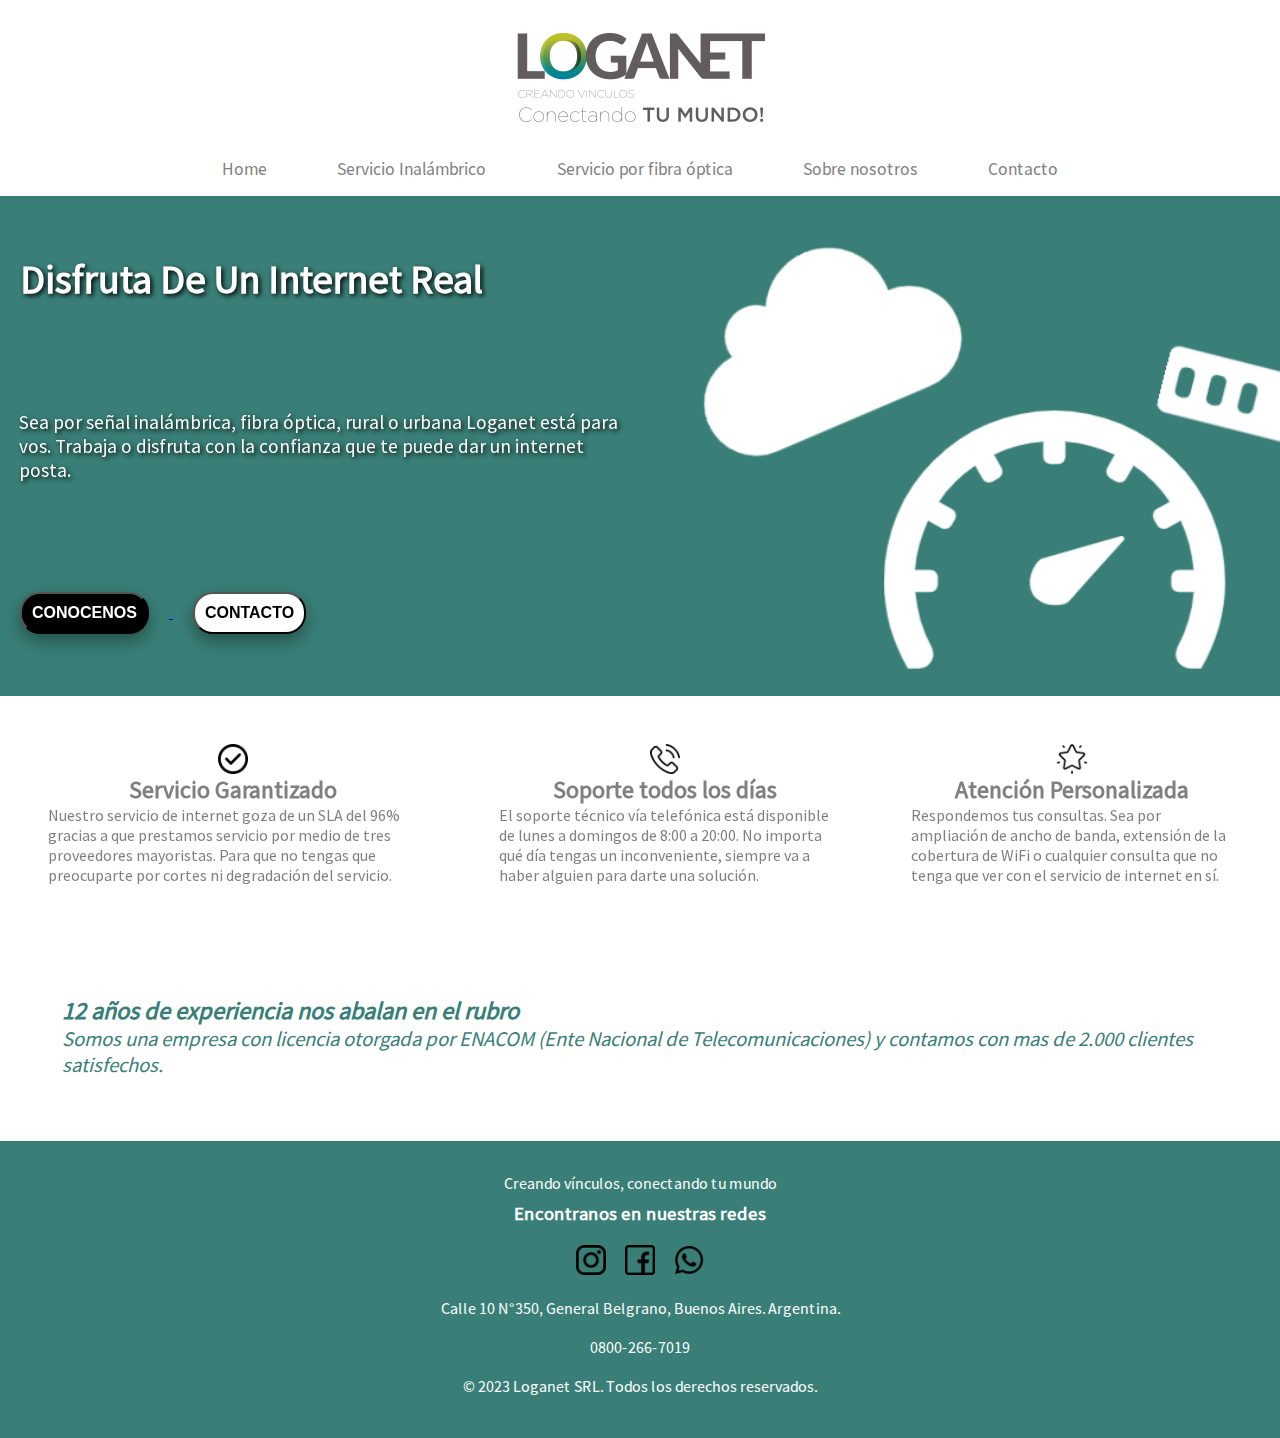
<file: index.html>
<!DOCTYPE html>
<html lang="es">

<head>
    <meta charset="UTF-8">
    <meta http-equiv="X-UA-Compatible" content="IE=edge">
    <meta name="viewport" content="width=device-width, initial-scale=1.0">
    <meta name="description" content="Loganet es una empresa dedicada a la prestacion de servicio de internet banda ancha tanto en el área urbana como rural.">
    <meta name="keywords" content="Internet, wifi, banda ancha">
    <title>Loganet Internet</title>
    <link rel="stylesheet" href="./css/styles.css">
    <link href="https://unpkg.com/aos@2.3.1/dist/aos.css" rel="stylesheet">
</head>

<body>
    <header data-aos="fade-down" data-aos-duration="1000" class="bloque-encabezado">
        <div class="logo">
            <a href="../index.html">
                <div class="logo-principal">
                    <img src="./img/loganet-logo.png" alt="Loganet Logo">
                </div>
            </a>
        </div>
        <nav class="menu-pincipal">
            <ul class="barra-navegacion">
                <li><a class="hover-boton" href="./index.html">Home</a></li>
                <li><a class="hover-boton" href="./pages/servicio-inalambrico.html">Servicio Inalámbrico</a></li>
                <li><a class="hover-boton" href="./pages/fibra-optica.html">Servicio por fibra óptica</a></li>
                <li><a class="hover-boton" href="./pages/nosotros.html">Sobre nosotros</a></li>
                <li><a class="hover-boton" href="./pages/contacto.html">Contacto</a></li>
            </ul>
        </nav>
    </header>
    <main>
        <section class="body-intro">
            <h1 data-aos="fade-up" data-aos-duration="1000" class="titulo-principal">Disfruta De Un Internet Real</h1>
            <p data-aos="fade-up" data-aos-duration="1000" class="p-principal">Sea por señal inalámbrica, fibra óptica, rural o
                urbana Loganet está para vos.
                Trabaja o disfruta con la
                confianza que te puede dar un internet posta.</p>
            <div data-aos="fade-up" data-aos-duration="1000" class="btn">
                <a href="./pages/nosotros.html"> <button class="botones__principales">CONOCENOS</button> </a>
                <a href="./pages/contacto.html"><button
                        class="botones__principales botones__principales--blanco">CONTACTO</button> </a>
            </div>
        </section>
        <section class="caracteristicas">
            <div data-aos="fade-right" data-aos-duration="1000" class="servicio">
                <img class="icono" src="./img/check.png" alt="icono de check" height="30">
                <h2 class="titulos-index">Servicio Garantizado</h2>
                <p>Nuestro servicio de internet goza de un SLA del 96% gracias a que prestamos servicio por medio de
                    tres
                    proveedores mayoristas. Para que no tengas que preocuparte por cortes ni degradación del servicio.
                </p>
            </div>
            <div data-aos="fade-right" data-aos-duration="1500" class="servicio">
                <img src="./img/llamada.png" alt="icono de telefono" height="30">
                <h2 class="titulos-index">Soporte todos los días</h2>
                <p>El soporte técnico vía telefónica está disponible de lunes a domingos de 8:00 a 20:00. No importa qué
                    día
                    tengas un inconveniente, siempre va a haber alguien para darte una solución.</p>
            </div>
            <div data-aos="fade-right" data-aos-duration="2000" class="servicio">
                <img src="./img/estrella.png" alt="icono de estrella" height="30">
                <h2 class="titulos-index">Atención Personalizada</h2>
                <p>Respondemos tus consultas. Sea por ampliación de ancho de banda, extensión de la cobertura de WiFi o
                    cualquier consulta que no tenga que ver con el servicio de internet en sí.</p>
            </div>
        </section>
        <article class="salida-index">
            <h3 class="titulo-experiencia">12 años de experiencia nos abalan en el rubro</h3>
            <p>Somos una empresa con licencia otorgada por ENACOM (Ente Nacional de Telecomunicaciones) y contamos con
                mas
                de 2.000 clientes satisfechos. </p>
        </article>
    </main>
    <footer class="pie-general">
        <p>Creando vínculos, conectando tu mundo</p>
        <section class="contactos">
            <h3 class="elemento-footer">Encontranos en nuestras redes</h3>
            <div class="iconos-contacto">
                <a class="elemento-footer" href="https://www.instagram.com/loganet.internet/" target="_blank"><img class="icono"
                        src="./img/instagram-logo.png" alt="Nuestro Instagram"></a>
                <a class="elemento-footer" href="https://www.facebook.com/loganet.internet" target="_blank"><img class="icono"
                        src="./img/facebook-logo.png" alt="Nuestro Facebook"></a>
                <a class="elemento-footer"
                    href="https://api.whatsapp.com/send/?phone=5492241541600&text&type=phone_number&app_absent=0"
                    target="_blank"><img class="icono" src="./img/whatsapp-logo.png" alt="Nuestro WhastApp"></a>
            </div>
        </section>
        <div class="elemento-footer">
            Calle 10 N°350, General Belgrano, Buenos Aires. Argentina.
        </div>
        <div class="elemento-footer">
            0800-266-7019
        </div>
        <div class="elemento-footer">
            © 2023 Loganet SRL. Todos los derechos reservados.
        </div>
    </footer>
    <script src="https://unpkg.com/aos@2.3.1/dist/aos.js"></script>
    <script>
        AOS.init();
    </script>
</body>

</html>
</file>
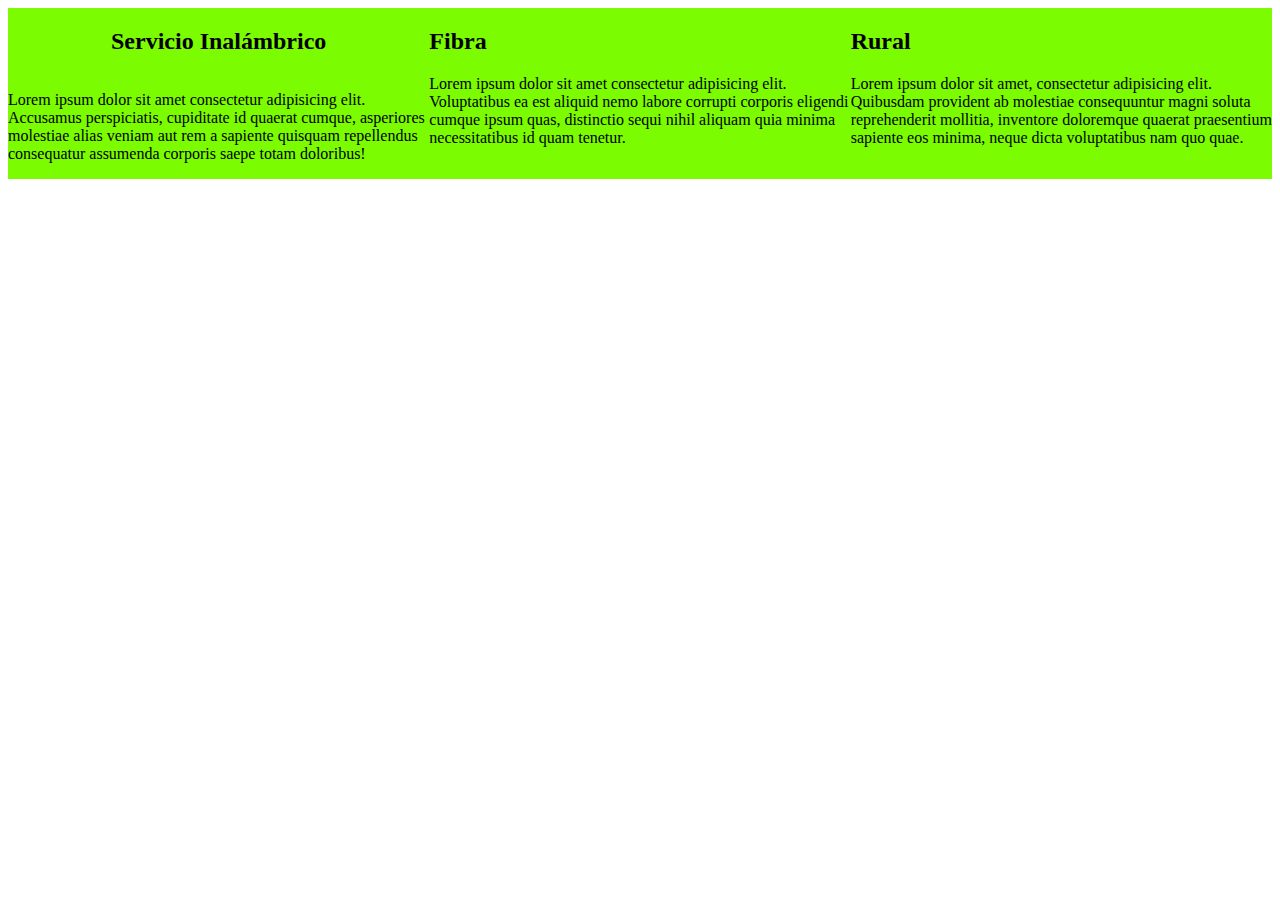
<file: prueba.html>
<!DOCTYPE html>
<html lang="en">
<head>
    <meta charset="UTF-8">
    <meta http-equiv="X-UA-Compatible" content="IE=edge">
    <meta name="viewport" content="width=device-width, initial-scale=1.0">
    <title>Prueba</title>
    <link rel="stylesheet" href="/prueba.css">
</head>
<body>
    <section class="caracteristicas">
        <div class="div-aire">
            <h2>Servicio Inalámbrico</h2>
            <p>Lorem ipsum dolor sit amet consectetur adipisicing elit. Accusamus perspiciatis, cupiditate id quaerat cumque, asperiores molestiae alias veniam aut rem a sapiente quisquam repellendus consequatur assumenda corporis saepe totam doloribus!</p>
        </div>
        <div class="div-fibra">
            <h2>Fibra</h2>
            <p>Lorem ipsum dolor sit amet consectetur adipisicing elit. Voluptatibus ea est aliquid nemo labore corrupti corporis eligendi cumque ipsum quas, distinctio sequi nihil aliquam quia minima necessitatibus id quam tenetur.</p>
        </div>
        <div class="div-rural">
            <h2>Rural</h2>
            <p>Lorem ipsum dolor sit amet, consectetur adipisicing elit. Quibusdam provident ab molestiae consequuntur magni soluta reprehenderit mollitia, inventore doloremque quaerat praesentium sapiente eos minima, neque dicta voluptatibus nam quo quae. </p>
        </div>
    </section>
</body>
</html>
</file>
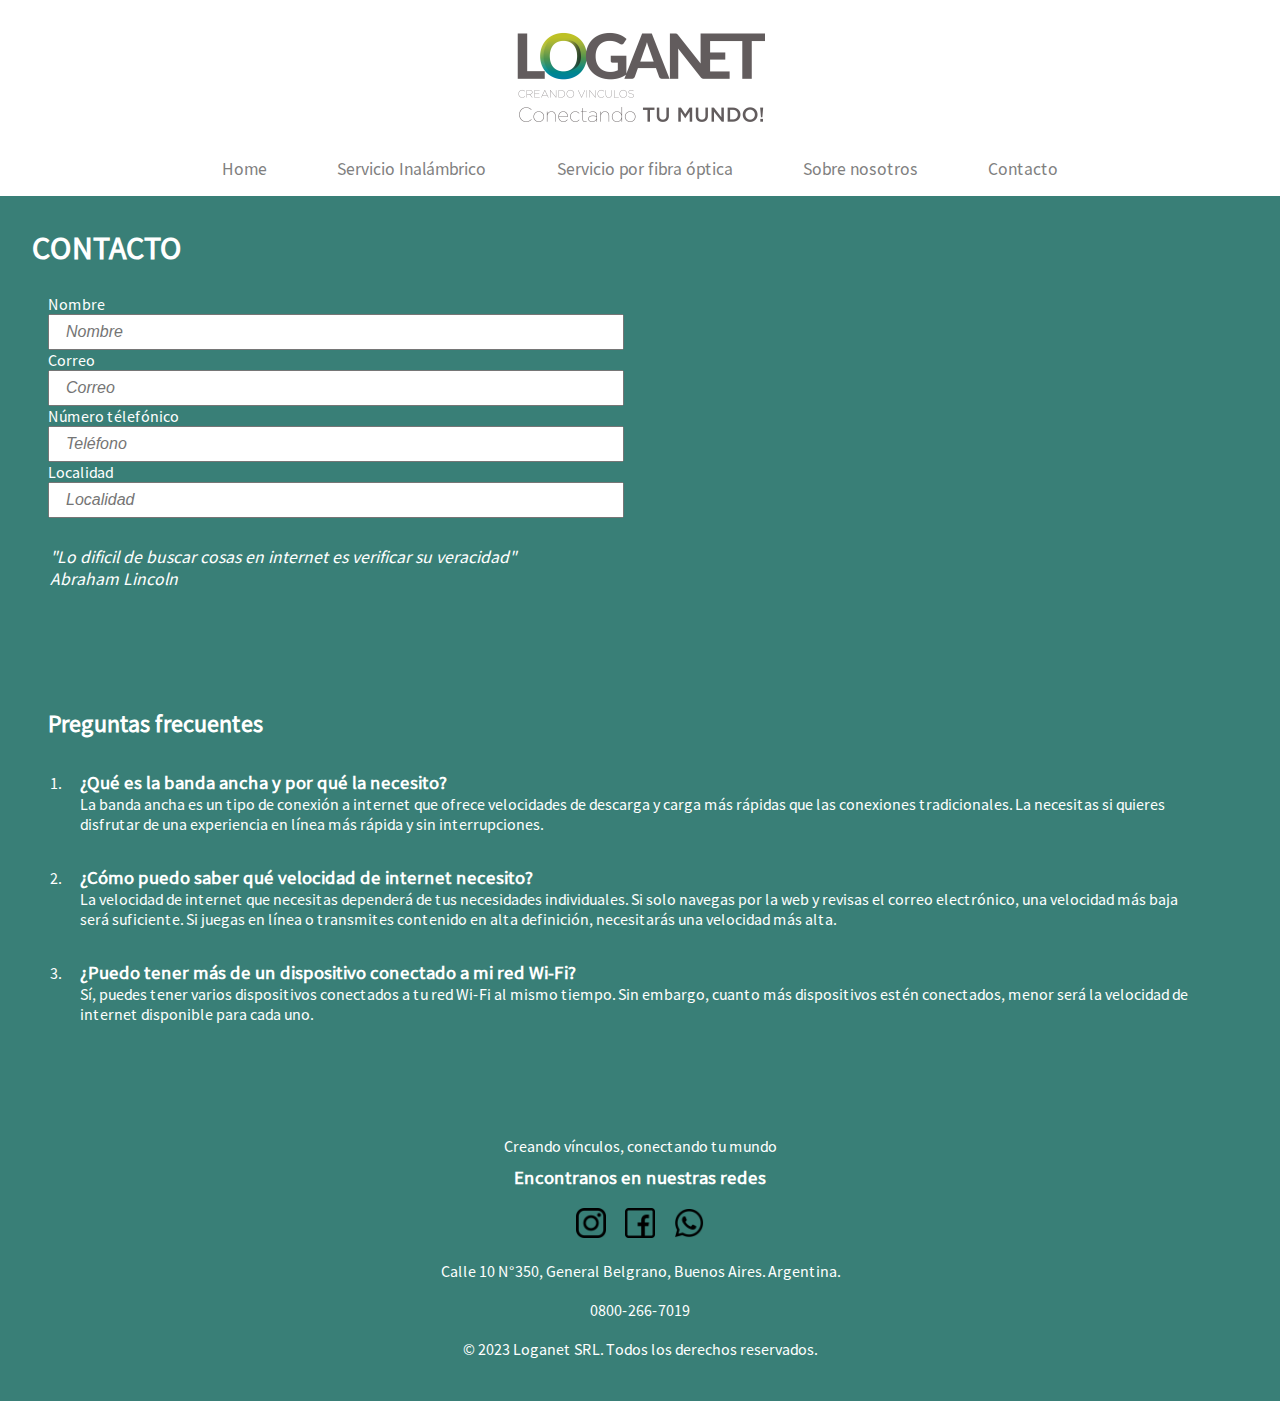
<file: pages/contacto.html>
<!DOCTYPE html>
<html lang="en">

<head>
    <meta charset="UTF-8">
    <meta http-equiv="X-UA-Compatible" content="IE=edge">
    <meta name="viewport" content="width=device-width, initial-scale=1.0"><meta name="description" content="Ponete en contacto con Loganet para resolver tus dudas.">
    <meta name="keywords" content="Internet, wifi, banda ancha, redes sociales, mensajes">
    <link rel="stylesheet" href="../css/styles.css">
    <link href="https://unpkg.com/aos@2.3.1/dist/aos.css" rel="stylesheet">
    <title>Contacto</title>
</head>

<body>
    <header data-aos="fade-down" data-aos-duration="1000" class="bloque-encabezado">
        <div class="logo">
            <a href="../index.html">
                <div class="logo-principal">
                    <img src="../img/loganet-logo.png" alt="Loganet Logo">
                </div>
            </a>
        </div>
        <nav class="menu-pincipal">
            <ul class="barra-navegacion">
                <li><a class="hover-boton" href="../index.html">Home</a></li>
                <li><a class="hover-boton" href="./servicio-inalambrico.html">Servicio Inalámbrico</a></li>
                <li><a class="hover-boton" href="./fibra-optica.html">Servicio por fibra óptica</a></li>
                <li><a class="hover-boton" href="./nosotros.html">Sobre nosotros</a></li>
                <li><a class="hover-boton" href="./contacto.html">Contacto</a></li>
            </ul>
        </nav>
    </header>
    <main>
        <section class="seccion-contacto">
            <h1 class="titulo-contacto">CONTACTO</h1>
            <form class="formulario-contacto" id="formulario">
                <label for="name">Nombre</label>
                <input class="imput" type="text" name="nombre" id="name" placeholder="Nombre">
                <label for="email">Correo</label>
                <input class="imput" type="email" name="correo" id="email" placeholder="Correo">
                <label for="tel">Número télefónico</label>
                <input class="imput" type="text" name="telefono" id="tel" placeholder="Teléfono">
                <label for="localidad">Localidad</label>
                <input class="imput" type="text" name="localidad" id="localidad" placeholder="Localidad">
            </form>
            <div class="frase">
                "Lo dificil de buscar cosas en internet es verificar su veracidad"
                <br>
                Abraham Lincoln
            </div>
            <div class="mapa-google">
                <iframe
                    src="https://www.google.com/maps/embed?pb=!1m14!1m8!1m3!1d12948.621619773094!2d-58.49802975507813!3d-35.77155876219654!3m2!1i1024!2i768!4f13.1!3m3!1m2!1s0x9597f1d2a5830ba5%3A0xfbe9ffa8bdefb3b4!2sLoganet!5e0!3m2!1ses-419!2sar!4v1678726118395!5m2!1ses-419!2sar"
                    width=100% height="auto" style="border:0;" allowfullscreen="" loading="lazy"
                    referrerpolicy="no-referrer-when-downgrade"></iframe>
            </div>
        </section>
        <div class="seccion-faq">
            <h2>Preguntas frecuentes</h2>
            <ol class="lista-faq">
                <li>
                    <h3>¿Qué es la banda ancha y por qué la necesito?</h3>
                    <p>La banda ancha es un tipo de conexión a internet que ofrece velocidades de descarga y carga más
                        rápidas que las conexiones tradicionales. La necesitas si quieres disfrutar de una experiencia
                        en línea más rápida y sin interrupciones.</p>
                </li>
                <li>
                    <h3>¿Cómo puedo saber qué velocidad de internet necesito?</h3>
                    <p>La velocidad de internet que necesitas dependerá de tus necesidades individuales. Si solo navegas
                        por la web y revisas el correo electrónico, una velocidad más baja será suficiente. Si juegas en
                        línea o transmites contenido en alta definición, necesitarás una velocidad más alta.</p>
                </li>
                <li>
                    <h3>¿Puedo tener más de un dispositivo conectado a mi red Wi-Fi?</h3>
                    <p>Sí, puedes tener varios dispositivos conectados a tu red Wi-Fi al mismo tiempo. Sin embargo,
                        cuanto más dispositivos estén conectados, menor será la velocidad de internet disponible para
                        cada uno.</p>
                </li>
            </ol>
        </div>
    </main>
    <footer class="pie-general">
        <p>Creando vínculos, conectando tu mundo</p>
        <section class="contactos">
            <h3 class="elemento-footer">Encontranos en nuestras redes</h3>
            <div class="iconos-contacto">
                <a class="elemento-footer" href="https://www.instagram.com/loganet.internet/" target="_blank"><img class="icono"
                        src="../img/instagram-logo.png" alt="Nuestro Instagram"></a>
                <a class="elemento-footer" href="https://www.facebook.com/loganet.internet" target="_blank"><img class="icono"
                        src="../img/facebook-logo.png" alt="Nuestro Facebook"></a>
                <a class="elemento-footer"
                    href="https://api.whatsapp.com/send/?phone=5492241541600&text&type=phone_number&app_absent=0"
                    target="_blank"><img class="icono" src="../img/whatsapp-logo.png" alt="Nuestro WhastApp"></a>
            </div>
        </section>
        <div class="elemento-footer">
            Calle 10 N°350, General Belgrano, Buenos Aires. Argentina.
        </div>
        <div class="elemento-footer">
            0800-266-7019
        </div>
        <div class="elemento-footer">
            © 2023 Loganet SRL. Todos los derechos reservados.
        </div>
    </footer>
    <script src="https://unpkg.com/aos@2.3.1/dist/aos.js"></script>
    <script>
        AOS.init();
    </script>
</body>

</html>
</file>
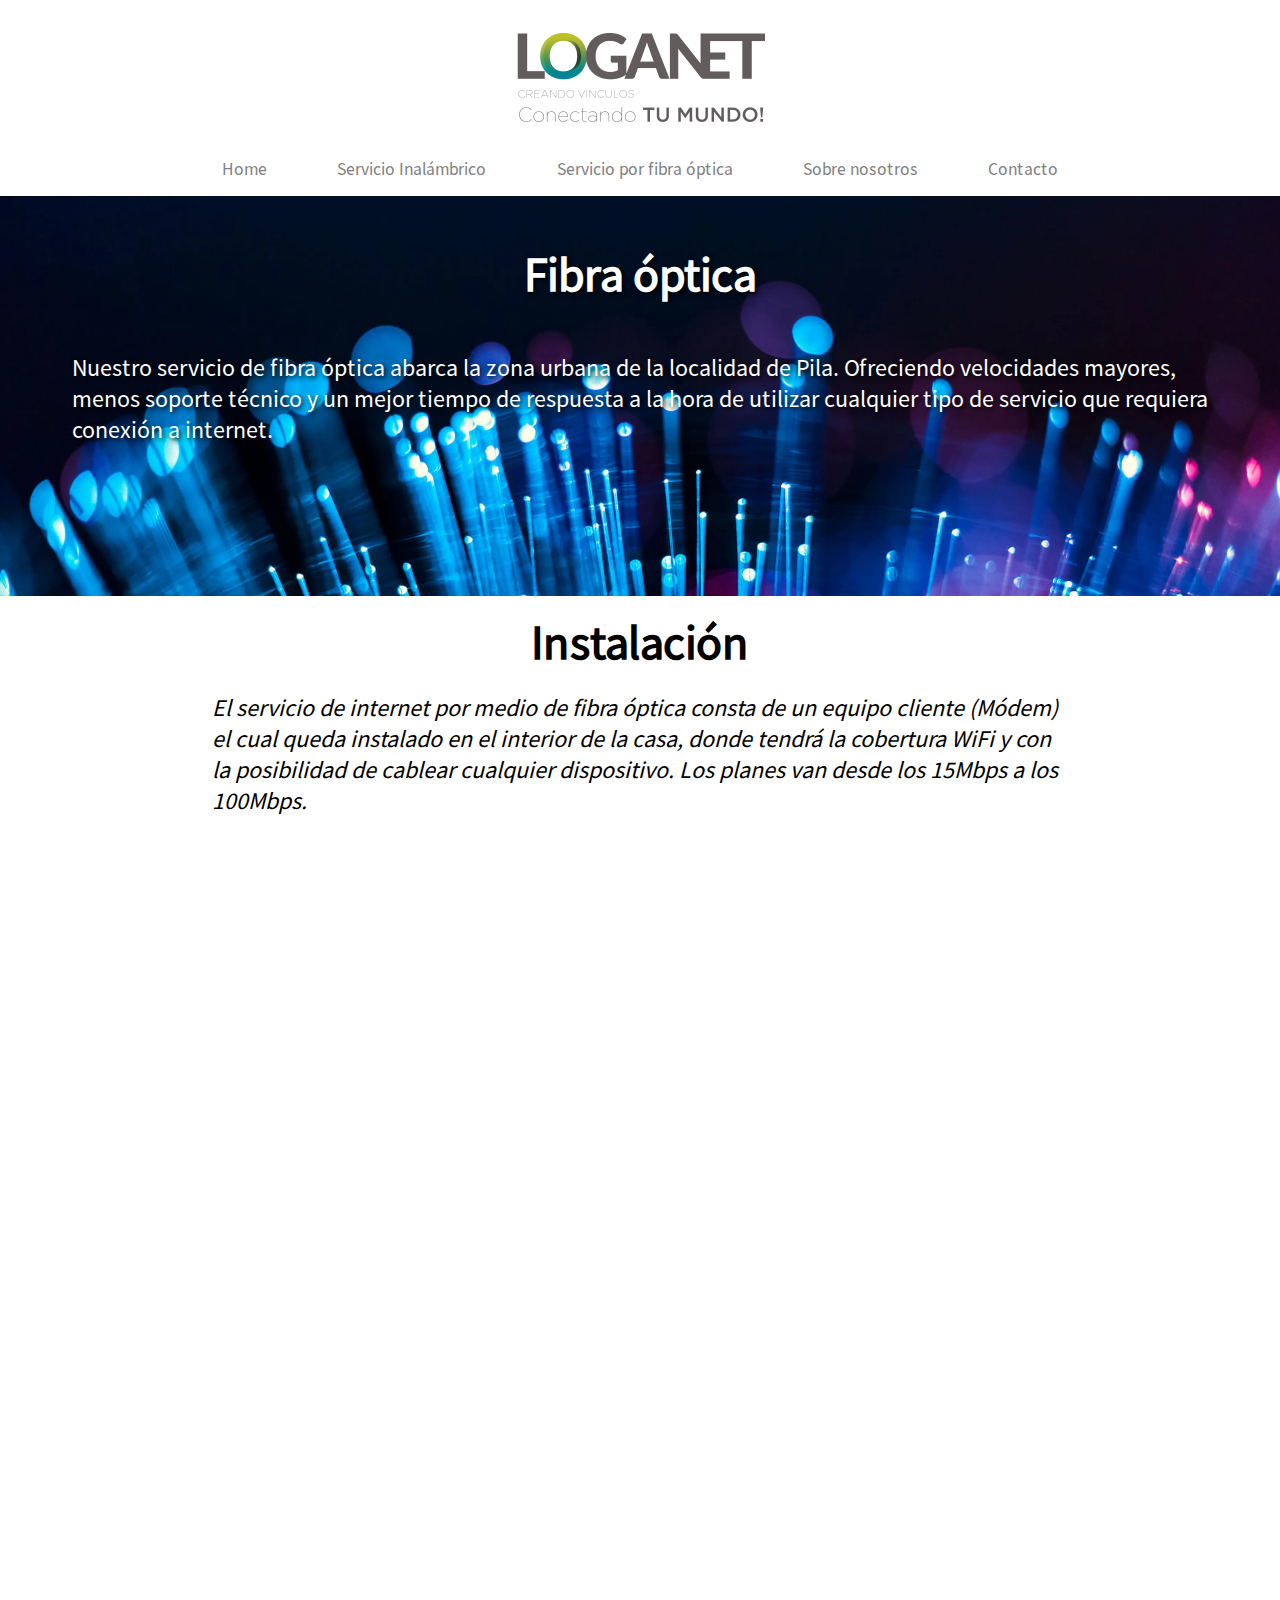
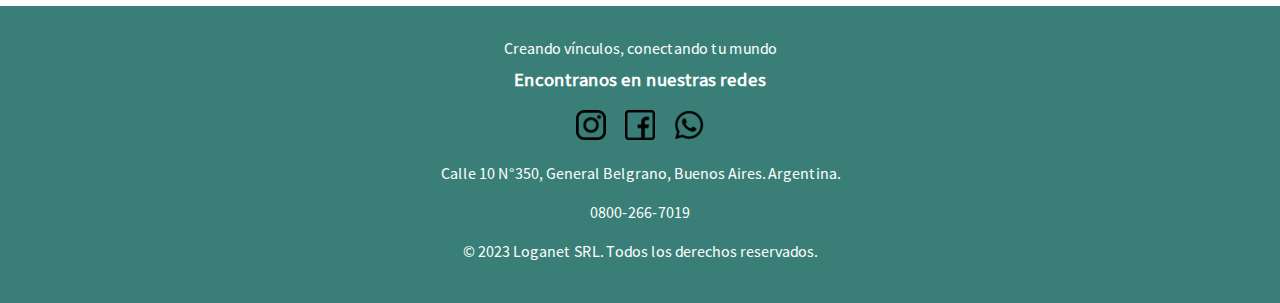
<file: pages/fibra-optica.html>
<!DOCTYPE html>
<html lang="en">

<head>
    <meta charset="UTF-8">
    <meta http-equiv="X-UA-Compatible" content="IE=edge">
    <meta name="viewport" content="width=device-width, initial-scale=1.0">
    <meta name="description" content="El servicio de internet por fibra óptica es el servicio más rápido al alcance.">
    <meta name="keywords" content="Internet, wifi, banda ancha, fibra optica">
    <title>Fibra óptica</title>
    <link rel="stylesheet" href="../css/styles.css">
    <link href="https://unpkg.com/aos@2.3.1/dist/aos.css" rel="stylesheet">
</head>

<body>
    <header data-aos="fade-down" data-aos-duration="1000" class="bloque-encabezado">
        <div class="logo">
            <a href="../index.html">
                <div class="logo-principal">
                    <img src="../img/loganet-logo.png" alt="Loganet Logo">
                </div>
            </a>
        </div>
        <nav class="menu-pincipal">
            <ul class="barra-navegacion">
                <li><a class="hover-boton" href="../index.html">Home</a></li>
                <li><a class="hover-boton" href="./servicio-inalambrico.html">Servicio Inalámbrico</a></li>
                <li><a class="hover-boton" href="./fibra-optica.html">Servicio por fibra óptica</a></li>
                <li><a class="hover-boton" href="./nosotros.html">Sobre nosotros</a></li>
                <li><a class="hover-boton" href="./contacto.html">Contacto</a></li>
            </ul>
        </nav>
    </header>
    <main>
        <article class="articulo-fibra">
            <h1 class="titulo-fibra">Fibra óptica</h1>
            <p class="parrafo-fibra">
                Nuestro servicio de fibra óptica abarca la zona urbana de la localidad de Pila. Ofreciendo velocidades
                mayores, menos soporte técnico y un mejor tiempo de respuesta a la hora de utilizar cualquier tipo de
                servicio que requiera conexión a internet.
            </p>
        </article>
        <article class="instalacion">
            <h2 class="subtitulo-instalacion">Instalación</h2>
            <p class="subparrafo-instalacion"> El servicio de internet por medio de fibra óptica consta de un equipo cliente (Módem) el cual queda
            instalado en el interior de la casa, donde tendrá la cobertura WiFi y con la posibilidad de cablear
            cualquier dispositivo. Los planes van desde los 15Mbps a los 100Mbps.</p>
            <div class="container-modem" data-aos="flip-left"
            data-aos-easing="ease-out-cubic"
            data-aos-duration="2000">
                <img class="foto-modem" src="../img/modem-fibra.jpg" alt="">
            </div>
        </article>
    </main>
    <footer class="pie-general">
        <p>Creando vínculos, conectando tu mundo</p>
        <section class="contactos">
            <h3 class="elemento-footer">Encontranos en nuestras redes</h3>
            <div class="iconos-contacto">
                <a class="elemento-footer" href="https://www.instagram.com/loganet.internet/" target="_blank"><img class="icono"
                        src="../img/instagram-logo.png" alt="Nuestro Instagram"></a>
                <a class="elemento-footer" href="https://www.facebook.com/loganet.internet" target="_blank"><img class="icono"
                        src="../img/facebook-logo.png" alt="Nuestro Facebook"></a>
                <a class="elemento-footer"
                    href="https://api.whatsapp.com/send/?phone=5492241541600&text&type=phone_number&app_absent=0"
                    target="_blank"><img class="icono" src="../img/whatsapp-logo.png" alt="Nuestro WhastApp"></a>
            </div>
        </section>
        <div class="elemento-footer">
            Calle 10 N°350, General Belgrano, Buenos Aires. Argentina.
        </div>
        <div class="elemento-footer">
            0800-266-7019
        </div>
        <div class="elemento-footer">
            © 2023 Loganet SRL. Todos los derechos reservados.
        </div>
    </footer>
    <script src="https://unpkg.com/aos@2.3.1/dist/aos.js"></script>
    <script>
        AOS.init();
    </script>
</body>

</html>
</file>
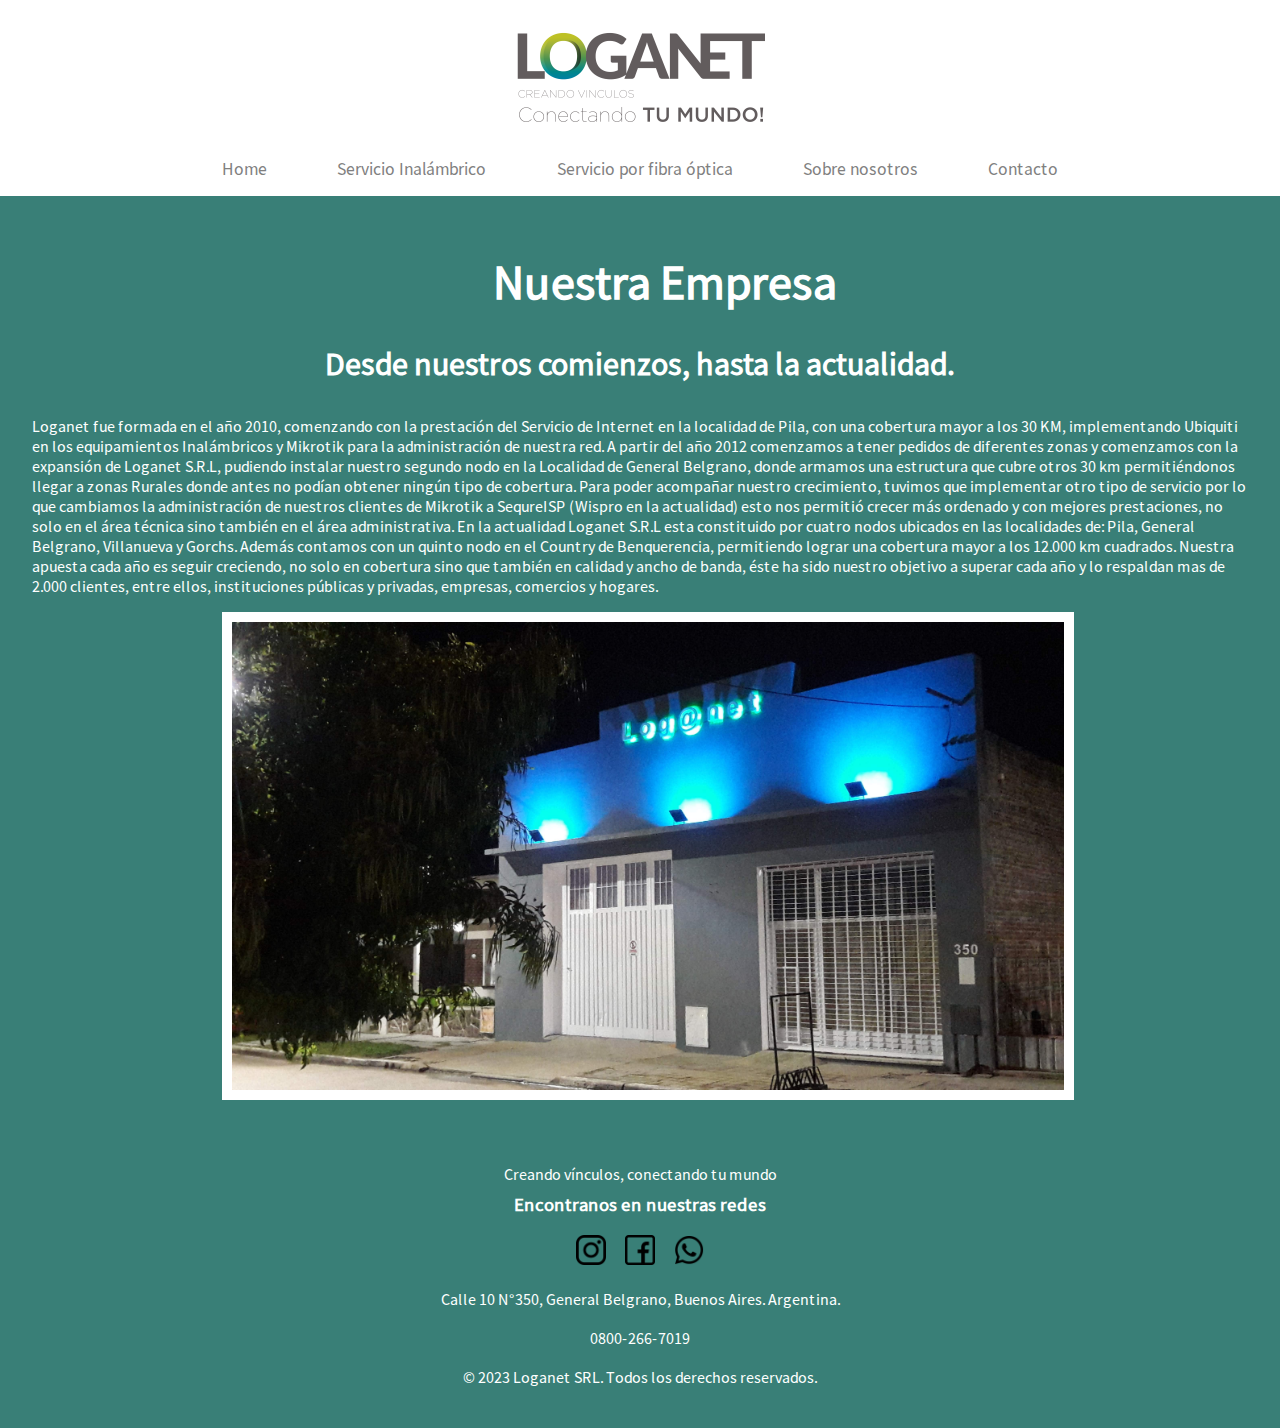
<file: pages/nosotros.html>
<!DOCTYPE html>
<html lang="es">

<head>
    <meta charset="UTF-8">
    <meta http-equiv="X-UA-Compatible" content="IE=edge">
    <meta name="viewport" content="width=device-width, initial-scale=1.0"><meta name="description" content="Conoce la historia por detras de la empresa y el camino transcurrido hasta llegar al día de hoy.">
    <meta name="keywords" content="Internet, wifi, banda ancha, empresa, trayectoria">
    <title>Nosotros</title>
    <link rel="stylesheet" href="../css/styles.css">
    <link href="https://unpkg.com/aos@2.3.1/dist/aos.css" rel="stylesheet">
</head>

<body>
    <header data-aos="fade-down" data-aos-duration="1000" class="bloque-encabezado">
        <div class="logo">
            <a href="../index.html">
                <div class="logo-principal">
                    <img src="../img/loganet-logo.png" alt="Loganet Logo">
                </div>
            </a>
        </div>
        <nav class="menu-pincipal">
            <ul class="barra-navegacion">
                <li><a class="hover-boton" href="../index.html">Home</a></li>
                <li><a class="hover-boton" href="./servicio-inalambrico.html">Servicio Inalámbrico</a></li>
                <li><a class="hover-boton" href="./fibra-optica.html">Servicio por fibra óptica</a></li>
                <li><a class="hover-boton" href="./nosotros.html">Sobre nosotros</a></li>
                <li><a class="hover-boton" href="./contacto.html">Contacto</a></li>
            </ul>
        </nav>
    </header>
    <main>
        <section class="seccion-nosotros">
            <h1 class="titulo-nosotros">Nuestra Empresa</h1>
            <h2 class="subtitulo-nosotros">Desde nuestros comienzos, hasta la actualidad.</h2>
            <p>Loganet fue formada en el año 2010, comenzando con la prestación del Servicio de Internet
                en la localidad de Pila, con una cobertura mayor a los 30 KM, implementando Ubiquiti en los
                equipamientos Inalámbricos y Mikrotik para la administración de nuestra red. A partir del año
                2012 comenzamos a tener pedidos de diferentes zonas y comenzamos con la
                expansión de Loganet S.R.L, pudiendo instalar nuestro segundo nodo en la Localidad de General
                Belgrano, donde armamos una estructura que cubre otros 30 km permitiéndonos llegar a zonas
                Rurales donde antes no podían obtener ningún tipo de cobertura. Para poder acompañar nuestro
                crecimiento, tuvimos que implementar otro tipo de servicio por lo
                que cambiamos la administración de nuestros clientes de Mikrotik a SequreISP (Wispro en la
                actualidad) esto nos permitió crecer más ordenado y con mejores prestaciones, no solo en el área
                técnica sino también en el área administrativa. En la actualidad Loganet S.R.L esta constituido
                por cuatro nodos ubicados en las localidades de:
                Pila, General Belgrano, Villanueva y Gorchs. Además contamos con un quinto nodo en el Country de
                Benquerencia, permitiendo lograr una cobertura mayor a los 12.000 km cuadrados. Nuestra apuesta
                cada año es seguir creciendo, no solo en cobertura sino que también en calidad y ancho de banda,
                éste ha sido nuestro objetivo a superar cada año y lo respaldan mas de 2.000 clientes, entre
                ellos, instituciones públicas y privadas, empresas, comercios y hogares.
            </p>
            <img class="foto-oficina" src="../img/oficina.jpg" alt="oficina comercial de loganet" width="70%">
        </section>
    </main>
    <footer class="pie-general">
        <p>Creando vínculos, conectando tu mundo</p>
        <section class="contactos">
            <h3 class="elemento-footer">Encontranos en nuestras redes</h3>
            <div class="iconos-contacto">
                <a class="elemento-footer" href="https://www.instagram.com/loganet.internet/" target="_blank"><img class="icono"
                        src="../img/instagram-logo.png" alt="Nuestro Instagram"></a>
                <a class="elemento-footer" href="https://www.facebook.com/loganet.internet" target="_blank"><img class="icono"
                        src="../img/facebook-logo.png" alt="Nuestro Facebook"></a>
                <a class="elemento-footer"
                    href="https://api.whatsapp.com/send/?phone=5492241541600&text&type=phone_number&app_absent=0"
                    target="_blank"><img class="icono" src="../img/whatsapp-logo.png" alt="Nuestro WhastApp"></a>
            </div>
        </section>
        <div class="elemento-footer">
            Calle 10 N°350, General Belgrano, Buenos Aires. Argentina.
        </div>
        <div class="elemento-footer">
            0800-266-7019
        </div>
        <div class="elemento-footer">
            © 2023 Loganet SRL. Todos los derechos reservados.
        </div>
    </footer>
    <script src="https://unpkg.com/aos@2.3.1/dist/aos.js"></script>
    <script>
        AOS.init();
    </script>
</body>

</html>
</file>
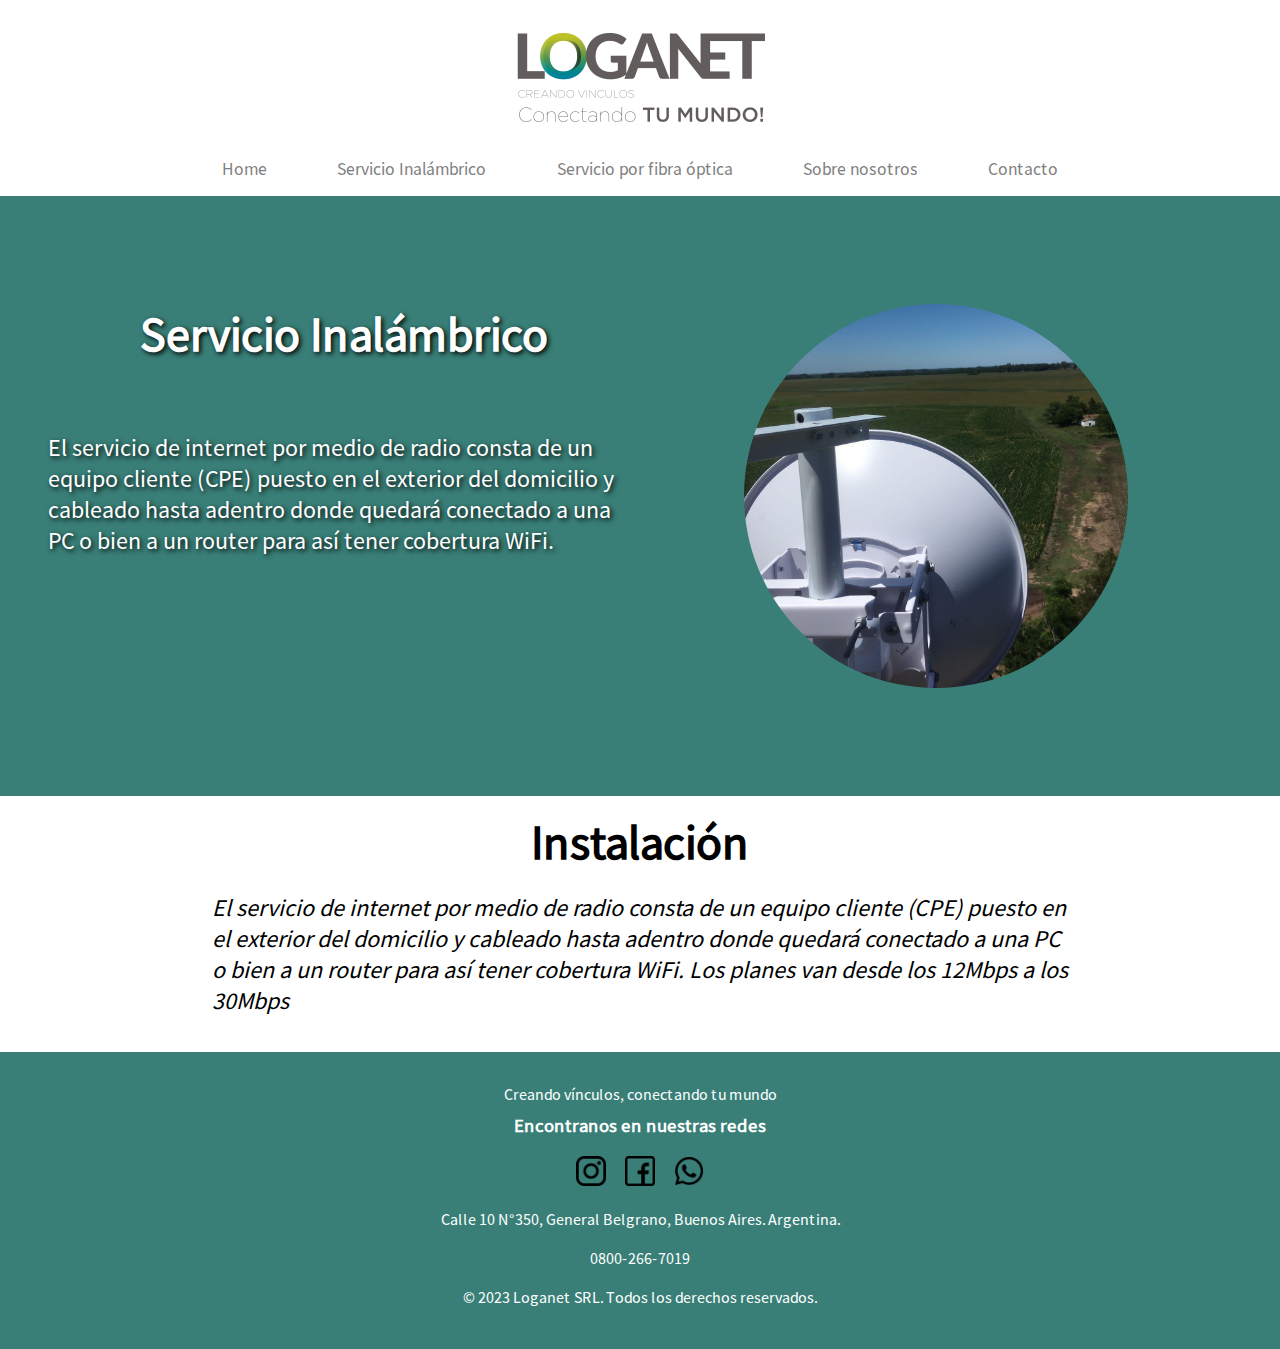
<file: pages/servicio-inalambrico.html>
<!DOCTYPE html>
<html lang="es">

<head>
    <meta charset="UTF-8">
    <meta http-equiv="X-UA-Compatible" content="IE=edge">
    <meta name="viewport" content="width=device-width, initial-scale=1.0">
    <meta name="description" content="La prestación de internet por radio puede solucionar aquellos puntos en donde la fibra óptica no llega.">
    <meta name="keywords" content="Internet, wifi, banda ancha, urbano, rural">
    <title>Servicio Inalámbrico | Loganet</title>
    <link rel="stylesheet" href="../css/styles.css">
    <link href="https://unpkg.com/aos@2.3.1/dist/aos.css" rel="stylesheet">
</head>

<body>
    <header data-aos="fade-down" data-aos-duration="1000" class="bloque-encabezado">
        <div class="logo">
            <a href="../index.html">
                <div class="logo-principal">
                    <img src="../img/loganet-logo.png" alt="Loganet Logo">
                </div>
            </a>
        </div>
        <nav class="menu-pincipal">
            <ul class="barra-navegacion">
                <li><a class="hover-boton" href="../index.html">Home</a></li>
                <li><a class="hover-boton" href="./servicio-inalambrico.html">Servicio Inalámbrico</a></li>
                <li><a class="hover-boton" href="./fibra-optica.html">Servicio por fibra óptica</a></li>
                <li><a class="hover-boton" href="./nosotros.html">Sobre nosotros</a></li>
                <li><a class="hover-boton" href="./contacto.html">Contacto</a></li>
            </ul>
        </nav>
    </header>
    <main>
        <article class="articulo-servicios">
            <h1 class="titulo-servicios">Servicio Inalámbrico</h1>
            <p class="parrafo-servicios">El servicio de internet por medio de radio consta de un equipo cliente (CPE)
                puesto en el exterior del
                domicilio y cableado hasta adentro donde quedará conectado a una PC o bien a un router para así tener
                cobertura WiFi.</p>
            <div class="caja-foto">
                <img data-aos="flip-left"
                data-aos-easing="ease-out-cubic"
                data-aos-duration="2000" class="foto-servicios" src="../img/aire.jpg" alt="imagen de antena parabolica">
            </div>
        </article>
        <article class="instalacion">
            <h2 class="subtitulo-instalacion">Instalación</h2>
            <p class="subparrafo-instalacion">El servicio de internet por medio de radio consta de un equipo cliente
                (CPE)
                puesto en el exterior del
                domicilio y cableado hasta adentro donde quedará conectado a una PC o bien a un router para así tener
                cobertura WiFi. Los planes van desde los 12Mbps a los 30Mbps</p>
        </article>
    </main>

    <footer class="pie-general">
        <p>Creando vínculos, conectando tu mundo</p>
        <section class="contactos">
            <h3 class="elemento-footer">Encontranos en nuestras redes</h3>
            <div class="iconos-contacto">
                <a class="elemento-footer" href="https://www.instagram.com/loganet.internet/" target="_blank"><img class="icono"
                        src="../img/instagram-logo.png" alt="Nuestro Instagram"></a>
                <a class="elemento-footer" href="https://www.facebook.com/loganet.internet" target="_blank"><img class="icono"
                        src="../img/facebook-logo.png" alt="Nuestro Facebook"></a>
                <a class="elemento-footer"
                    href="https://api.whatsapp.com/send/?phone=5492241541600&text&type=phone_number&app_absent=0"
                    target="_blank"><img class="icono" src="../img/whatsapp-logo.png" alt="Nuestro WhastApp"></a>
            </div>
        </section>
        <div class="elemento-footer">
            Calle 10 N°350, General Belgrano, Buenos Aires. Argentina.
        </div>
        <div class="elemento-footer">
            0800-266-7019
        </div>
        <div class="elemento-footer">
            © 2023 Loganet SRL. Todos los derechos reservados.
        </div>
    </footer>
    <script src="https://unpkg.com/aos@2.3.1/dist/aos.js"></script>
    <script>
        AOS.init();
    </script>
</body>

</html>
</file>
<file: css/styles.css>
* {
  margin: 0;
  padding: 0;
  box-sizing: border-box;
}

@font-face {
  font-family: face;
  src: url(../fonts/SourceSansPro-Regular.ttf);
}
body {
  font-family: face;
}

.body-intro {
  height: 500px;
  display: grid;
  grid-template-rows: 1fr 1fr 1fr;
  grid-template-columns: 1fr 1fr;
  align-items: center;
  background-image: url(../img/portada.jpg);
  background-repeat: no-repeat;
  background-size: cover;
  background-attachment: scroll;
  background-position: center;
  font-size: 1.2rem;
  color: rgb(255, 255, 255);
}

.titulo-principal {
  font-size: 2.5rem;
  text-shadow: 2px 2px 5px black;
  padding-left: 20px;
  grid-row-start: 1;
}

.p-principal {
  text-shadow: 2px 2px 5px black;
  grid-row-start: 2;
  align-self: center;
  padding-left: 1em;
}

.btn {
  grid-row-start: 3;
  grid-row-end: 4;
  grid-column-start: 1;
  grid-column-end: 3;
  align-self: center;
}

.titulos-index {
  display: grid;
  justify-content: center;
}

.caracteristicas {
  display: flex;
  flex-direction: row;
  gap: 5em;
  padding: 3em;
  align-content: center;
  color: rgb(128, 128, 128);
}

.icono {
  width: 30px;
}

.servicio {
  display: flex;
  flex-direction: column;
  align-items: center;
  justify-content: center;
  align-content: center;
}

.salida-index {
  font-size: 1.3rem;
  font-style: italic;
  color: #397F77;
  padding: 3em;
}

.botones__principales {
  margin: 20px;
  padding: 10px;
  background-color: black;
  color: white;
  border-radius: 20px;
  font-size: 1rem;
  font-weight: 600;
  box-shadow: 0 8px 16px 0 rgba(0, 0, 0, 0.2), 0 6px 20px 0 rgba(0, 0, 0, 0.19);
}

.botones__principales--blanco {
  background-color: white;
  color: black;
}

.botones__principales:hover {
  box-shadow: 0 12px 16px 0 rgba(0, 0, 0, 0.24), 0 17px 50px 0 rgba(0, 0, 0, 0.19);
  transform: scale(1.1);
}

@media (max-width: 750px) {
  .caracteristicas {
    display: flex;
    flex-direction: column;
    padding: 3em;
  }
  .body-intro {
    padding: 3em 5em 3em 5em;
    background-color: #397F77;
    background-image: none;
    display: flex;
    flex-direction: column;
    align-items: center;
    justify-content: center;
    width: 100vw;
  }
  .titulo-principal {
    padding: 0;
  }
  .p-principal {
    padding: 0;
  }
  .btn {
    display: flex;
    flex-direction: row;
    width: auto;
    align-items: center;
    justify-content: center;
  }
}
.articulo-servicios {
  display: grid;
  justify-items: center;
  align-content: center;
  height: 600px;
  padding: 3em;
  background-color: #397F77;
  color: white;
  background-size: cover;
  grid-template-columns: 1fr 1fr;
  grid-template-rows: repeat(3, 8em);
}
.articulo-servicios .titulo-servicios {
  padding: 0 0 1em 0;
  font-size: 3rem;
  text-shadow: 2px 2px 5px black;
  align-items: end;
}
.articulo-servicios .caja-foto {
  grid-column-start: 2;
  grid-column-end: 3;
  grid-row-start: 1;
  grid-row-end: 4;
  align-items: center;
  justify-content: center;
}
.articulo-servicios .foto-servicios {
  border-radius: 300px;
  width: 30vw;
}
.articulo-servicios .instalacion {
  color: #397F77;
  padding: 3em;
}
.articulo-servicios .subtitulo-servicios {
  color: rgb(128, 128, 128);
  display: none;
  justify-items: center;
  padding: 1em;
  text-shadow: 2px 2px 5px #397F77;
}
.articulo-servicios .parrafo-servicios {
  text-shadow: 2px 2px 5px black;
  font-size: 1.5rem;
  grid-column-start: 1;
}

@media (max-width: 860px) {
  .articulo-servicios {
    display: flex;
    flex-direction: column;
    align-items: center;
  }
}
.articulo-fibra {
  color: white;
  min-height: 400px;
  background-image: url(../img/fibra.jpg);
  background-size: cover;
  background-position: bottom;
  background-attachment: fixed;
  display: flex;
  flex-direction: column;
  align-items: center;
}
.articulo-fibra .titulo-fibra {
  font-size: 3rem;
  padding: 1em;
  text-shadow: 2px 2px 5px black;
}
.articulo-fibra .parrafo-fibra {
  font-size: 1.5em;
  padding: 0 3em 3em 3em;
  text-shadow: 2px 2px 5px black;
}

.articulo-fibra {
  animation: aparicion 20s ease infinite;
}

@keyframes aparicion {
  0% {
    background-color: white;
  }
  100% {
    background-color: green;
  }
}
.instalacion {
  display: flex;
  flex-direction: column;
  align-items: center;
  padding: 1em;
}
.instalacion .subtitulo-instalacion {
  font-size: 3rem;
  color: #000000;
}
.instalacion .subparrafo-instalacion {
  width: 70vw;
  padding: 20px;
  font-size: 1.5rem;
  font-style: italic;
}
.instalacion .foto-modem {
  width: 100%;
  border-radius: 150px;
  padding: 0 5em 0 5em;
}

.seccion-nosotros {
  display: flex;
  flex-direction: column;
  align-items: center;
  padding: 2em;
  background-color: #397F77;
  color: white;
}

.titulo-nosotros {
  font-size: 3rem;
  padding: 0.5em 0 0 1em;
}

.subtitulo-nosotros {
  font-size: 2rem;
  padding: 1em;
}

.foto-oficina {
  margin: 1em 0 0 1em;
  border: solid white 10px;
}

.seccion-contacto {
  background-color: #397F77;
  color: white;
  display: grid;
  grid-template-columns: 1fr 1fr;
  grid-template-rows: 50px 250px 100px;
  padding: 2em;
}
.seccion-contacto .titulo-contacto {
  grid-column-start: 1;
  grid-column-end: 2;
  grid-row-start: 1;
  grid-row-end: 2;
}
.seccion-contacto .formulario-contacto {
  grid-column-start: 1;
  grid-column-end: 2;
  grid-row-start: 2;
  grid-column-end: 3;
  width: 50%;
  padding: 1em;
}
.seccion-contacto .formulario-contacto .imput {
  width: 100%;
  height: 30px;
  font-size: 16px;
  font-style: italic;
  padding: 1em;
}
.seccion-contacto .frase {
  grid-column-start: 1;
  grid-column-end: 2;
  grid-row-start: 3;
  grid-row-end: 4;
  font-size: 1.1rem;
  font-style: italic;
  padding: 1em;
}
.seccion-contacto .mapa-google {
  grid-column-start: 2;
  grid-column-end: 3;
  grid-row-start: 1;
  grid-row-end: 4;
}
.seccion-contacto .mapa-google iframe {
  height: 100%;
}

.seccion-faq {
  background-color: #397F77;
  color: white;
  padding: 3em;
}
.seccion-faq .lista-faq {
  padding: 1em;
}
.seccion-faq .lista-faq li {
  padding: 1em;
}

@media (max-width: 750px) {
  .seccion-contacto {
    padding: 0;
    margin: 0;
    display: flex;
    flex-direction: column;
    align-items: center;
  }
  .seccion-contacto .formulario-contacto {
    width: 80%;
    padding: 0;
    margin: 0;
  }
  .seccion-contacto .formulario-contacto .imput {
    width: 100%;
  }
}
.bloque-encabezado {
  display: flex;
  flex-direction: column;
  width: 100%;
  justify-content: center;
  align-items: center;
  padding: 1em;
  background-color: rgb(255, 255, 255);
}

.logo-principal {
  padding: 1em 0 2em 0;
}

.barra-navegacion {
  display: flex;
  flex-direction: row;
  flex-wrap: nowrap;
  list-style: none;
  background-color: rgb(255, 255, 255);
}

.menu-principal {
  display: flex;
  flex-direction: column;
  flex-wrap: wrap;
}

.hover-boton {
  text-decoration: none;
  color: rgb(128, 128, 128);
  margin: 1em;
  padding: 1em;
  justify-items: center;
  font-size: 1.1em;
}

.hover-boton:hover {
  background-color: #397F77;
  color: white;
  transform: scale(1.5);
}

@media (max-width: 950px) {
  .barra-navegacion {
    display: flex;
    flex-direction: column;
    align-items: center;
  }
}
.pie-general {
  background-color: #397F77;
  color: white;
  display: grid;
  justify-items: center;
  padding: 2rem;
}
.pie-general .iconos-contacto {
  display: flex;
  flex-direction: row;
  justify-content: center;
}

.elemento-footer {
  padding: 0.6rem;
}

.icono {
  height: 30px;
}

/*# sourceMappingURL=styles.css.map */
</file>
<file: prueba.css>
.caracteristicas{
    margin: 0;
    padding: 0;
    box-sizing: border-box;
    background-color: lawngreen;
}

.caracteristicas{
    display: grid;
    grid-template-columns: 1fr 1fr 1fr;
    justify-items: center;
}

.div-aire{
    display: grid;
    justify-items: center;
}
</file>
